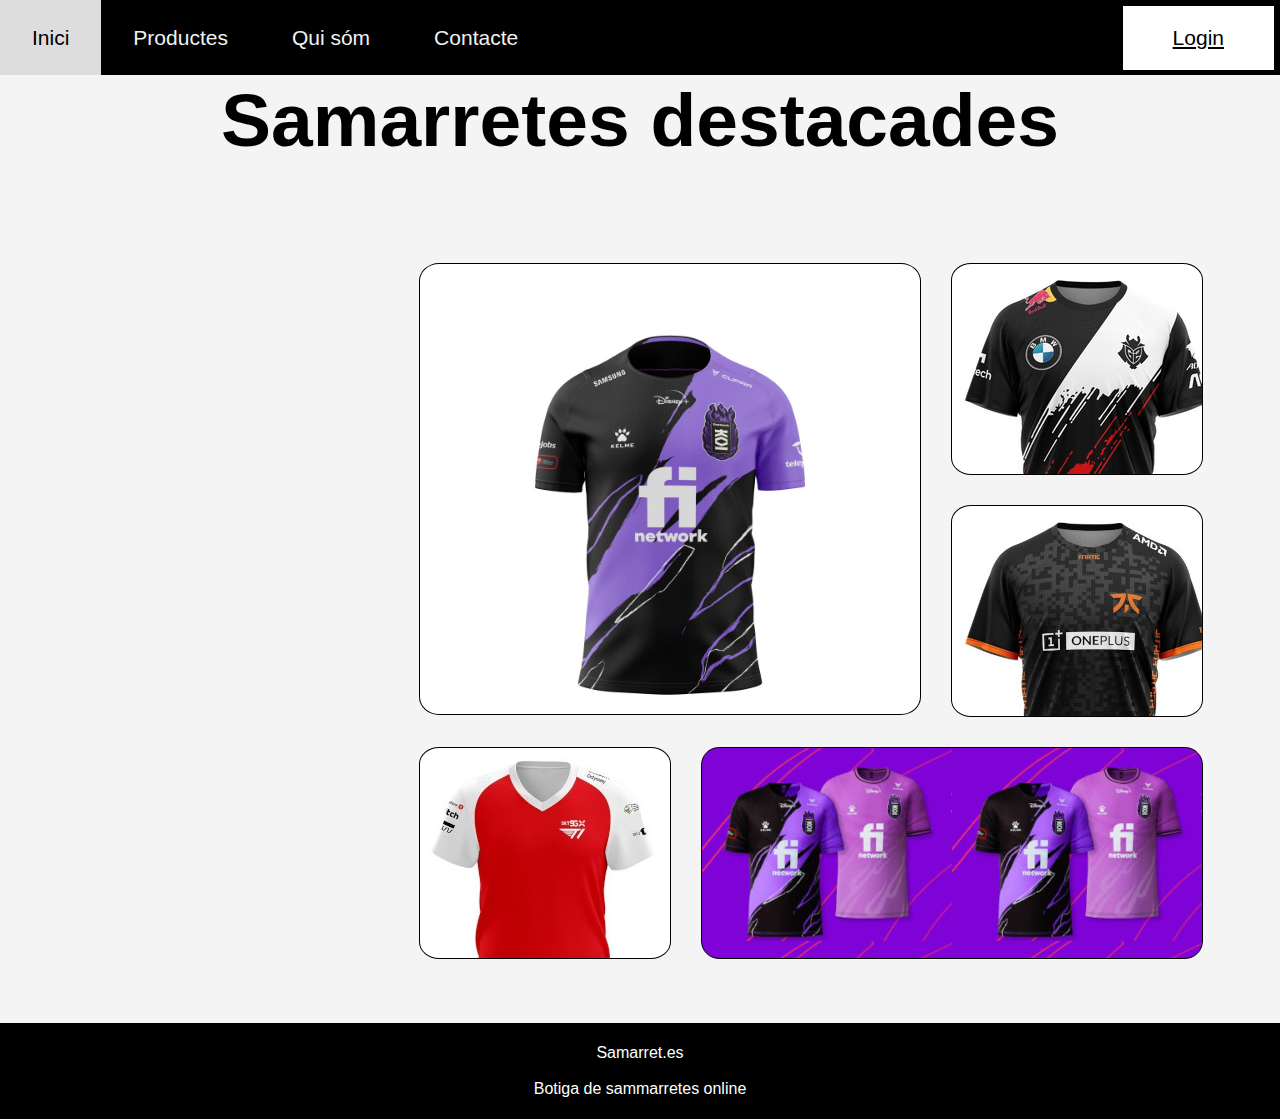
<file: index.html>
<!DOCTYPE html>
<html lang="en">
<head>
    <link rel="stylesheet" href="estils/index.css">
    <meta charset="UTF-8">
    <title>Samarret.es </title>


</head>
<body>
<div class="navpc">
    <div class="topnav" style="z-index: 50">
        <a class="opcio" href="index.html">Inici</a>
        <a class="opcio" href="pagines/productes.html">Productes</a>
        <a class="opcio" href="pagines/aboutus.html">Qui sóm</a>
        <a class="opcio" href="pagines/aboutus.html">Contacte</a>
        <a class="login" href="pagines/login.html">Login</a>
    </div>
</div>
<div class="navmobil">
<nav role="navigation">
    <div id="menuToggle">

        <div id="caixeta"></div>
        <input type="checkbox" />

        <span></span>
        <span></span>
        <span></span>

        <ul id="menu">
            <a href="index.html"><li>Inici</li></a>
            <a href="pagines/productes.html"><li>Productes</li></a>

            <a href="pagines/aboutus.html"><li>Qui sóm</li></a>
            <a href="pagines/login.html"><li>Login</li></a>
        </ul>
    </div>
</nav>
</div>
<h1>Samarretes destacades</h1>
<div class="contenidor">

<a href="pagines/vistaprod.html"><div class="gran"></div></a>
    <div>
        <a href="pagines/vistaprod.html"><div class="canto"></div></a>
        <a href="pagines/vistaprod.html"><div class="canto2"></div></a>
</div>
</div>
<div class="contenidor">
    <a href="pagines/vistaprod.html"><div class="sota1"></div></a>
    <a href="pagines/vistaprod.html"><div class="sota2"></div></a>
    </div>
<div class="navmobil">

    <div class="contenidor">
        <div class="producte">
            <a href="pagines/vistaprod.html"><div class="sota3" style="background-image: url('imgs/teamqueso2.jpg');background-size: 250px;"></div></a>
        </div>
        <div class="producte">
            <a href="pagines/vistaprod.html"><div class="sota4" style="background-image: url('imgs/hrtcs2.jpg');background-size: 250px;"></div></a>
        </div>
        <div class="producte">
            <a href="pagines/vistaprod.html"><div class="sota4" style="background-image: url('imgs/barça.jpeg');background-size: 250px;"></div></a>
        </div>

    </div>
    <div class="contenidor">
        <div class="producte">
            <a href="pagines/vistaprod.html"><div class="sota3" style="background-image: url('imgs/hrtcs2.jpg');background-size: 250px;"></div></a>
        </div>
        <div class="producte">
            <a href="pagines/vistaprod.html"><div class="sota4" style="background-image: url('imgs/g2.jpg');background-size: 250px;"></div></a>
        </div>
        <div class="producte">
            <a href="pagines/vistaprod.html"><div class="sota4" style="background-image: url('imgs/fnatic.jpg');background-size: 260px;"></div></a>
        </div>

    </div>
    <div class="contenidor">
        <div class="producte">
            <a href="pagines/vistaprod.html"><div class="sota3" style="background-image: url('imgs/fnaticw19.jpg');background-size: 270px;"></div></a>
        </div>
        <div class="producte" >
            <a href="pagines/vistaprod.html"> <div class="sota4" style="background-image: url('imgs/g2worlds.jpg');background-size: 270px;"></div></a>
        </div>
        <div class="producte"  >
            <a href="pagines/vistaprod.html"><div class="sota4" style="background-image: url('imgs/dwg.jpg');background-size: 270px;"></div></a>
        </div>

    </div>

</div>
<footer>
    <p class="text3">Samarret.es</p>
    <p class="text3">Botiga de sammarretes online</p>
</footer>

</body>
</html>
</file>
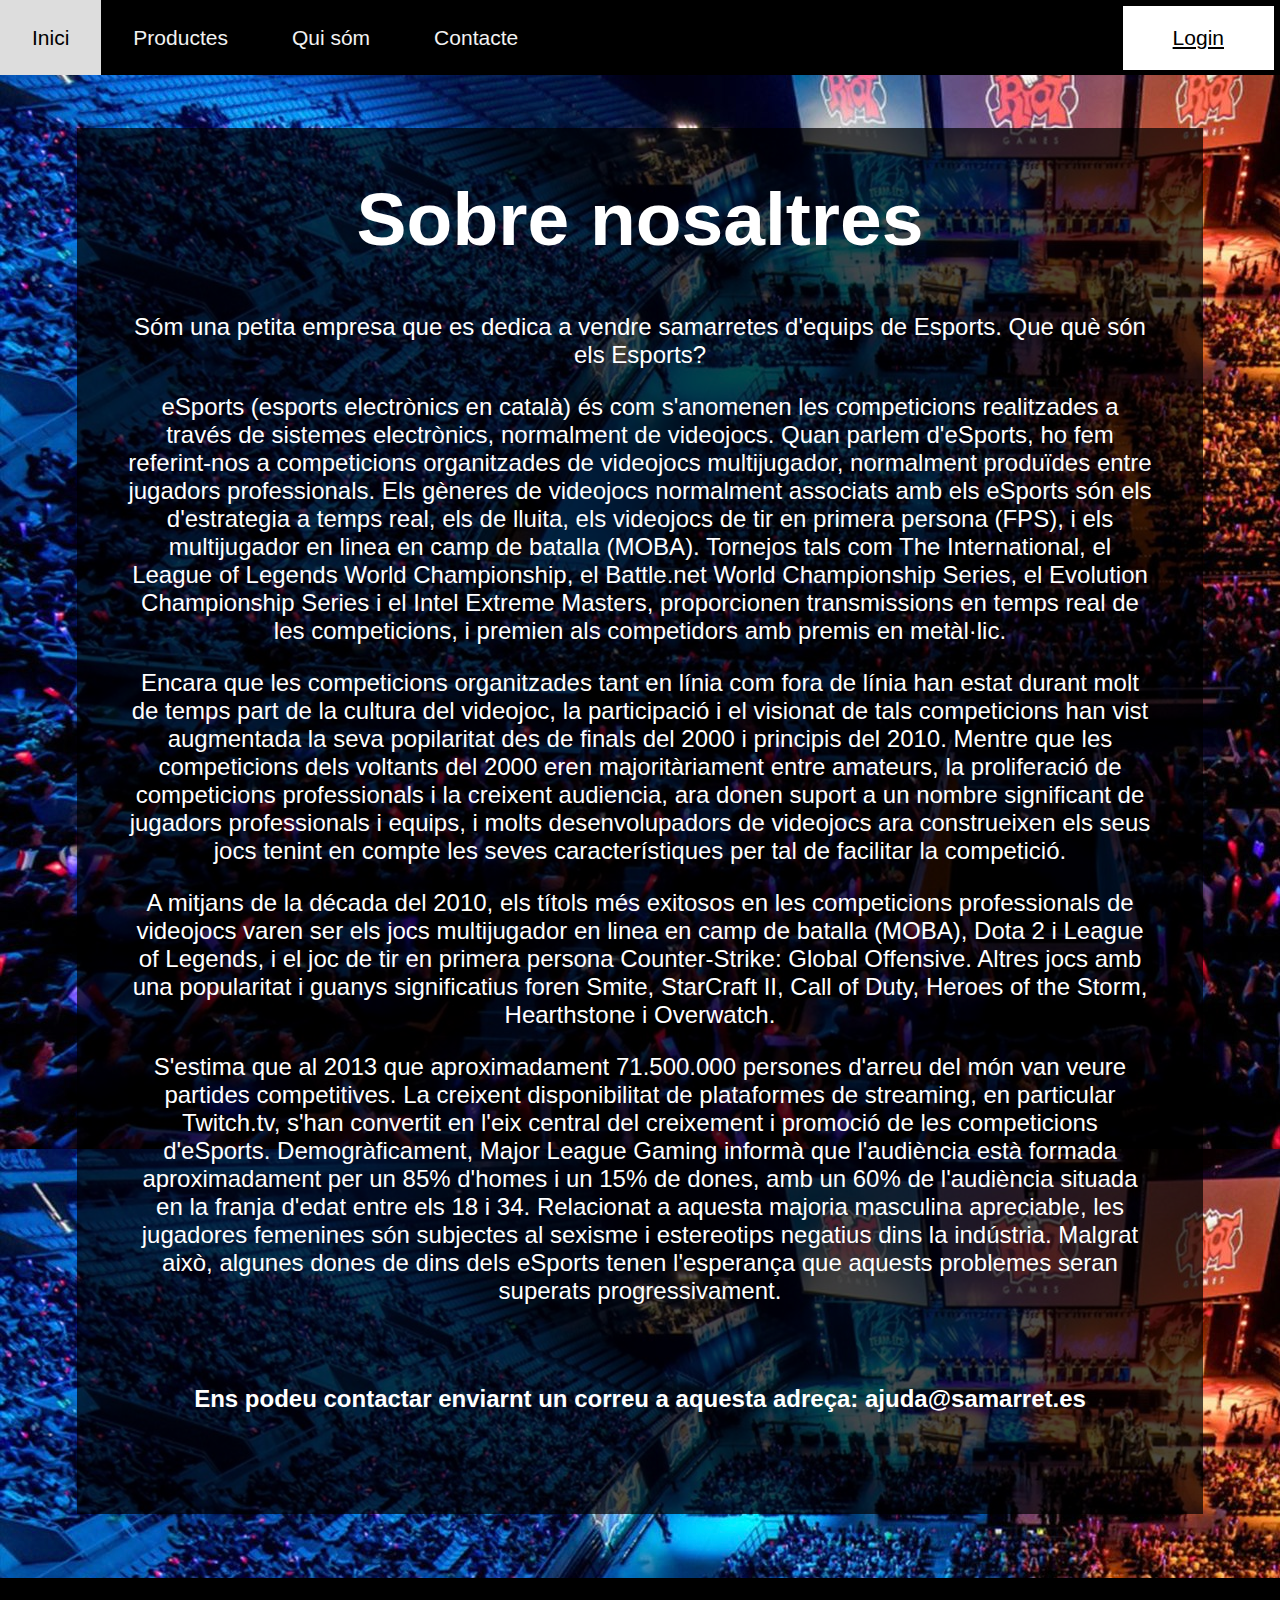
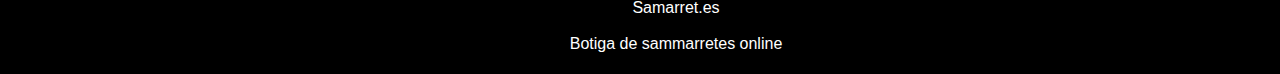
<file: pagines/aboutus.html>
<!DOCTYPE html>
<html lang="en">
<head>

    <meta charset="UTF-8">
    <title>Samarret.es</title>

    <link rel="stylesheet" href="../estils/aboutus.css">
</head>
<body>
<div class="navpc">
    <div class="topnav" style="z-index: 50">
        <a class="opcio" href="../index.html">Inici</a>
        <a class="opcio" href="productes.html">Productes</a>
        <a class="opcio" href="aboutus.html">Qui sóm</a>
        <a class="opcio" href="aboutus.html">Contacte</a>
        <a class="login" href="login.html">Login</a>
    </div>
</div>
<div class="navmobil">
    <nav role="navigation">
        <div id="menuToggle">

            <div id="caixeta"></div>
            <input type="checkbox" />

            <span></span>
            <span></span>
            <span></span>

            <ul id="menu">
                <a href="../"><li>Inici</li></a>
                <a href="productes.html"><li>Productes</li></a>
                <a href="aboutus.html"><li>Qui sóm</li></a>
                <a href="login.html"><li>Login</li></a>
            </ul>
        </div>
    </nav>
</div>
<div class="nat"><br>
<h1>Sobre nosaltres</h1>
<p>Sóm una petita empresa que es dedica a vendre samarretes d'equips de Esports. Que què són els Esports?</p>
    <p>eSports (esports electrònics en català) és com s'anomenen les competicions realitzades a través de sistemes electrònics, normalment de videojocs. Quan parlem d'eSports, ho fem referint-nos a competicions organitzades de videojocs multijugador, normalment produïdes entre jugadors professionals. Els gèneres de videojocs normalment associats amb els eSports són els d'estrategia a temps real, els de lluita, els videojocs de tir en primera persona (FPS), i els multijugador en linea en camp de batalla (MOBA). Tornejos tals com The International, el League of Legends World Championship, el Battle.net World Championship Series, el Evolution Championship Series i el Intel Extreme Masters, proporcionen transmissions en temps real de les competicions, i premien als competidors amb premis en metàl·lic.</p>

       <p> Encara que les competicions organitzades tant en línia com fora de línia han estat durant molt de temps part de la cultura del videojoc, la participació i el visionat de tals competicions han vist augmentada la seva popilaritat des de finals del 2000 i principis del 2010. Mentre que les competicions dels voltants del 2000 eren majoritàriament entre amateurs, la proliferació de competicions professionals i la creixent audiencia, ara donen suport a un nombre significant de jugadors professionals i equips, i molts desenvolupadors de videojocs ara construeixen els seus jocs tenint en compte les seves característiques per tal de facilitar la competició.</p>

    <p>  A mitjans de la década del 2010, els títols més exitosos en les competicions professionals de videojocs varen ser els jocs multijugador en linea en camp de batalla (MOBA), Dota 2 i League of Legends, i el joc de tir en primera persona Counter-Strike: Global Offensive. Altres jocs amb una popularitat i guanys significatius foren Smite, StarCraft II, Call of Duty, Heroes of the Storm, Hearthstone i Overwatch.</p>

    <p> S'estima que al 2013 que aproximadament 71.500.000 persones d'arreu del món van veure partides competitives. La creixent disponibilitat de plataformes de streaming, en particular Twitch.tv, s'han convertit en l'eix central del creixement i promoció de les competicions d'eSports. Demogràficament, Major League Gaming informà que l'audiència està formada aproximadament per un 85% d'homes i un 15% de dones, amb un 60% de l'audiència situada en la franja d'edat entre els 18 i 34. Relacionat a aquesta majoria masculina apreciable, les jugadores femenines són subjectes al sexisme i estereotips negatius dins la indústria. Malgrat això, algunes dones de dins dels eSports tenen l'esperança que aquests problemes seran superats progressivament.</p>
    <p>
        <br><br>
    <b>Ens podeu contactar enviarnt un correu a aquesta adreça: ajuda@samarret.es</b>
    </p>
</div>

<footer>
    <p class="text3">Samarret.es</p>
    <p class="text3">Botiga de sammarretes online</p>
</footer>

</body>
</html>
</file>
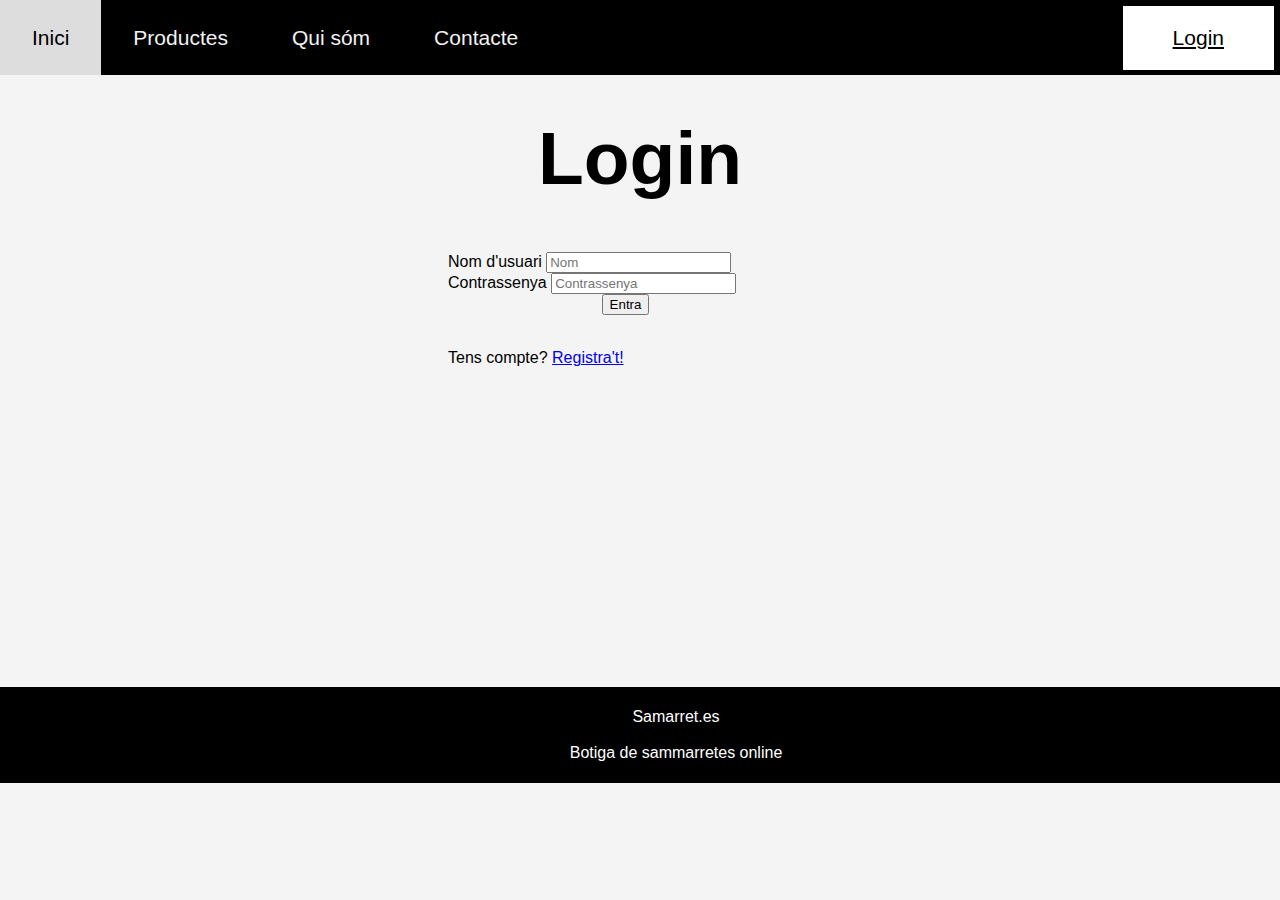
<file: pagines/login.html>
<!DOCTYPE html>
<html lang="en">
<head>

    <meta charset="UTF-8">
    <title>Samarret.es</title>
    <link href="https://bootswatch.com/3/flatly/bootstrap.min.css" rel="stylesheet" >
    <link rel="stylesheet" href="../estils/login.css">
</head>
<body>
<div class="navpc">
    <div class="topnav" style="z-index: 50">
        <a class="opcio" href="../index.html">Inici</a>
        <a class="opcio" href="productes.html">Productes</a>
        <a class="opcio" href="aboutus.html">Qui sóm</a>
        <a class="opcio" href="aboutus.html">Contacte</a>
        <a class="login" href="login.html">Login</a>
    </div>
</div>
<div class="navmobil">
    <nav role="navigation">
        <div id="menuToggle">

            <div id="caixeta"></div>
            <input type="checkbox" />

            <span></span>
            <span></span>
            <span></span>

            <ul id="menu">
                <a href="../"><li>Inici</li></a>
                <a href="productes.html"><li>Productes</li></a>
                <a href="aboutus.html"><li>Qui sóm</li></a>
                <a href="login.html"><li>Login</li></a>
            </ul>
        </div>
    </nav>
</div>
<h1>Login</h1>


<div class="logincont">
<div class="form-group" bis_skin_checked="1">
    <label class="form-label mt-4">Nom d'usuari</label>
    <input type="email" class="form-control" aria-describedby="emailHelp" placeholder="Nom">
    <br>
    <label class="form-label mt-4">Contrassenya</label>
    <input type="email" class="form-control"  aria-describedby="emailHelp" placeholder="Contrassenya">
</div>
    <div style="margin-left: 40%; margin-right: 40%">
    <button type="button" class="btn btn-success">Entra</button>
    </div>
    <br>
    <p>Tens compte? <a href="registre.html">Registra't!</a></p>
</div>
<footer>
    <p class="text3">Samarret.es</p>
    <p class="text3">Botiga de sammarretes online</p>
</footer>

</body>
</html>
</file>
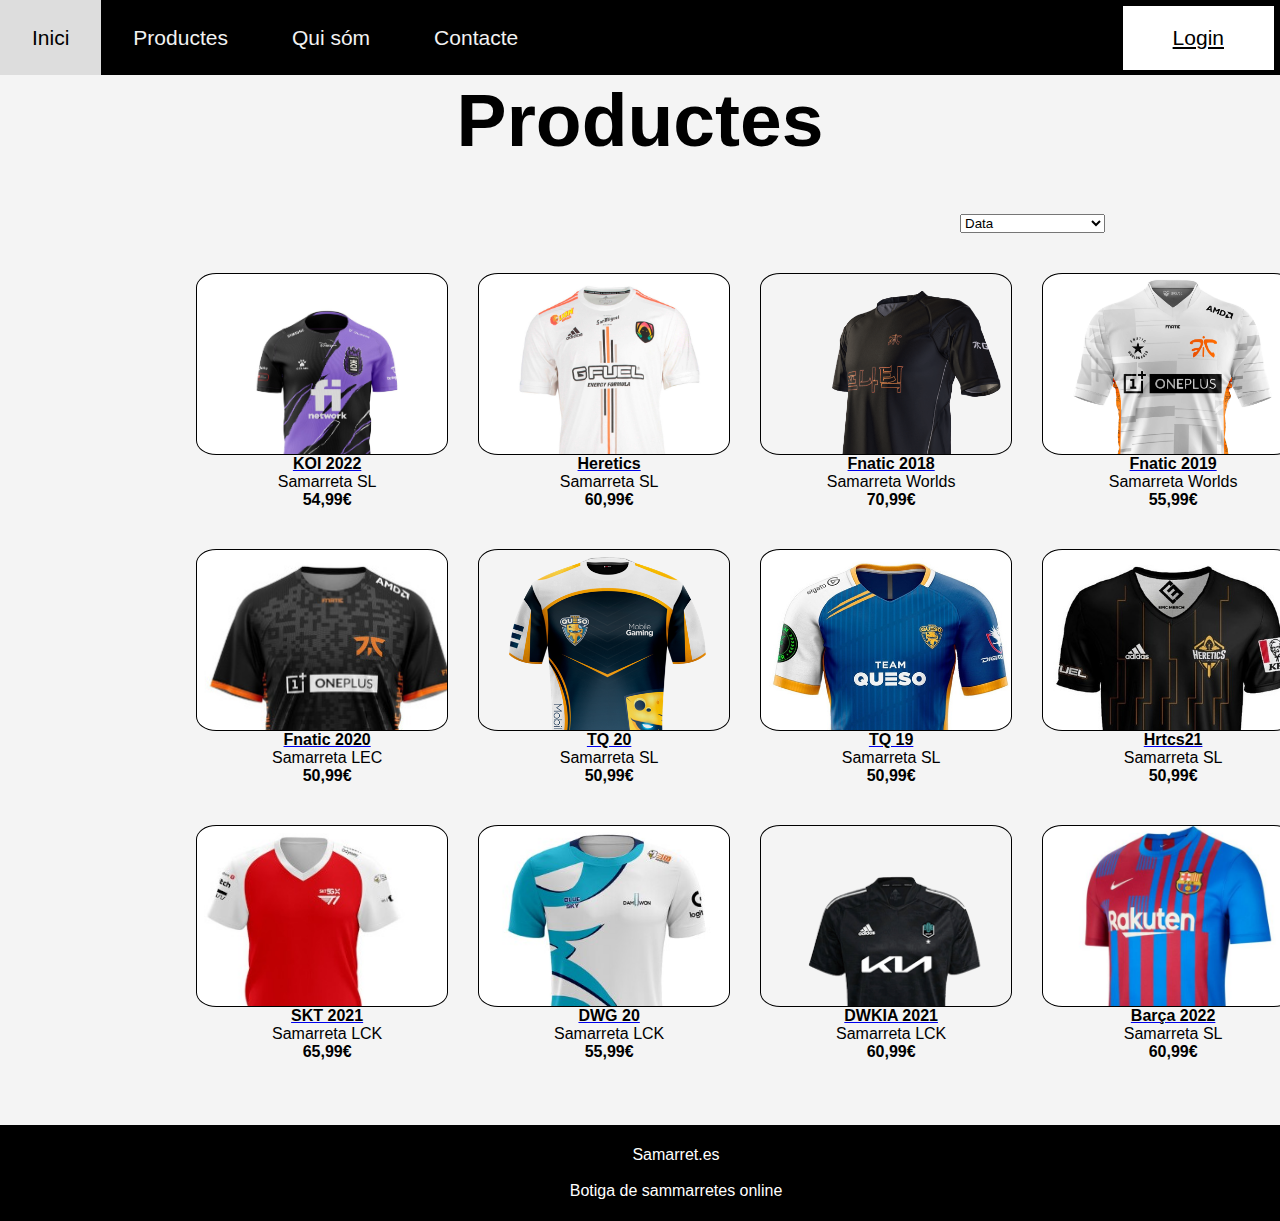
<file: pagines/productes.html>
<!DOCTYPE html>
<html lang="en">
<head>

    <meta charset="UTF-8">
    <title>Samarret.es</title>
    <link href="https://bootswatch.com/3/flatly/bootstrap.min.css" rel="stylesheet" >
    <link rel="stylesheet" href="../estils/productes.css">
</head>
<body>
<div class="navpc">
    <div class="topnav" style="z-index: 50">
        <a class="opcio" href="../index.html">Inici</a>
        <a class="opcio" href="productes.html">Productes</a>
        <a class="opcio" href="aboutus.html">Qui sóm</a>
        <a class="opcio" href="aboutus.html">Contacte</a>
        <a class="login" href="login.html">Login</a>
    </div>
</div>
<div class="navmobil">
    <nav role="navigation">
        <div id="menuToggle">

            <div id="caixeta"></div>
            <input type="checkbox" />

            <span></span>
            <span></span>
            <span></span>

            <ul id="menu">
                <a href="../"><li>Inici</li></a>
                <a href="productes.html"><li>Productes</li></a>
                <a href="aboutus.html"><li>Qui sóm</li></a>
                <a href="login.html"><li>Login</li></a>
            </ul>
        </div>
    </nav>
</div>
<h1>Productes</h1>
<div class="navpc">
<div class="contenidorsel">
    <select class="form-control " id="select">
        <option>Data</option>
        <option>Alfabeticament (A-Z)</option>
        <option>Alfabeticament (Z-A)</option>
        <option>Preu (Ascendent)</option>
        <option>Preu (Descendent)</option>
    </select>
</div>
</div>

<div class="contenidor">
    <div class="producte">
        <a href="vistaprod.html"> <div class="canto2" style="background-image: url('../imgs/koi.jpg'); background-size: 260px"></div>
        <div><b class="textprod">KOI 2022</b></div>
        <div><a  class="textprod">Samarreta SL</a></div>
            <div><b  class="textprod">54,99€</b></div></a>
    </div>
    <div class="producte">
        <a href="vistaprod.html"> <div class="canto2" style="background-image: url('../imgs/heretics.jpg'); background-size: 260px"></div>
        <div><b class="textprod">Heretics</b></div>
        <div><a  class="textprod">Samarreta SL</a></div>
        <div><b  class="textprod">60,99€</b></div></a>
    </div>
    <div class="producte">
        <a href="vistaprod.html">  <div class="canto2"  style="background-image: url('../imgs/fnaticw18.png'); background-size: 260px"></div>
        <div><b class="textprod">Fnatic 2018</b></div>
        <div><a  class="textprod">Samarreta Worlds</a></div>
        <div><b  class="textprod">70,99€</b></div></a>
    </div>
    <div class="navpc2">
    <div class="producte">
        <a href="vistaprod.html"> <div class="canto2" style="background-image: url('../imgs/fnaticw19.jpg'); background-size: 260px"></div>
        <div><b class="textprod"> Fnatic 2019</b></div>
        <div><a  class="textprod">Samarreta Worlds</a></div>
        <div><b  class="textprod">55,99€</b></div></a>
    </div>
    <div class="producte" >
        <a href="vistaprod.html"><div class="canto2" style="background-image: url('../imgs/g2worlds.jpg'); background-size: 260px"></div>
        <div><b class="textprod"> G2 2019</b></div>
        <div><a  class="textprod">Samarreta Worlds</a></div>
        <div><b  class="textprod">66,99€</b></div></a>
    </div>
    </div>
</div>
<div class="contenidor">
    <div class="producte">
        <a href="vistaprod.html"><div class="canto2" style="background-image: url('../imgs/fnatic.jpg');background-size: 270px;"></div>
        <div><b class="textprod"> Fnatic 2020</b></div>
        <div><a  class="textprod">Samarreta LEC</a></div>
        <div><b  class="textprod">50,99€</b></div></a>
    </div>
    <div class="producte">
        <a href="vistaprod.html"> <div class="canto2" style="background-image: url('../imgs/teamqueso.png');background-size: 260px;"></div>
        <div><b class="textprod"> TQ 20</b></div>
        <div><a  class="textprod">Samarreta SL</a></div>
        <div><b  class="textprod">50,99€</b></div></a>
    </div>
    <div class="producte">
        <a href="vistaprod.html"> <div class="canto2" style="background-image: url('../imgs/teamqueso2.jpg');background-size: 260px;"></div>
        <div><b class="textprod"> TQ 19</b></div>
        <div><a  class="textprod">Samarreta SL</a></div>
        <div><b  class="textprod">50,99€</b></div></a>
    </div>
    <div class="navpc2">
        <div class="producte">
            <a href="vistaprod.html">  <div class="canto2" style="background-image: url('../imgs/hrtcs2.jpg');background-size: 260px;"></div>
            <div><b class="textprod"> Hrtcs21</b></div>
            <div><a  class="textprod">Samarreta SL</a></div>
            <div><b  class="textprod">50,99€</b></div></a>
        </div>
            <div class="producte">
                <a href="vistaprod.html">    <div class="canto2" style="background-image: url('../imgs/tl.jpg');background-size: 270px;"></div>
                <div><b class="textprod"> TL 2020</b></div>
                <div><a  class="textprod">Samarreta LCS</a></div>
                <div><b  class="textprod">60,99€</b></div></a>
            </div>
    </div>
</div>
<div class="contenidor">
    <div class="producte">
        <a href="vistaprod.html"> <div class="canto2" style="background-image: url('../imgs/skt.jpg');background-size: 260px;"></div>
        <div><b class="textprod">SKT 2021</b></div>
        <div><a  class="textprod">Samarreta LCK</a></div>
        <div><b  class="textprod">65,99€</b></div></a>
    </div>
    <div class="producte">
        <a href="vistaprod.html">  <div class="canto2" class="canto2" style="background-image: url('../imgs/dwg.jpg');background-size: 260px;"></div>
        <div><b class="textprod">DWG 20</b></div>
        <div><a  class="textprod">Samarreta LCK</a></div>
        <div><b  class="textprod">55,99€</b></div></a>
    </div>
    <div class="producte">
        <a href="vistaprod.html"> <div class="canto2" class="canto2" style="background-image: url('../imgs/dwkia.png');background-size: 270px;"></div>
        <div><b class="textprod">DWKIA 2021</b></div>
        <div><a  class="textprod">Samarreta LCK</a></div>
        <div><b  class="textprod">60,99€</b></div></a>
    </div>
    <div class="navpc2">
        <div class="producte">
            <a href="vistaprod.html">  <div class="canto2" style="background-image: url('../imgs/barça.jpeg');background-size: 270px;"></div>
            <div><b class="textprod">Barça 2022</b></div>
            <div><a  class="textprod">Samarreta SL</a></div>
            <div><b  class="textprod">60,99€</b></div></a>
        </div>
        <div class="producte">
            <a href="vistaprod.html">  <div class="canto2" style="background-image: url('../imgs/koi3.jpg');background-size: 270px;"></div>
            <div><b class="textprod">KOI 22</b></div>
            <div><a  class="textprod">Samarreta SL</a></div>
            <div><b  class="textprod">65,99€</b></div></a>
        </div>
    </div>
</div>
<div class="navmobil">
<div class="contenidor">
    <div class="producte">
        <a href="vistaprod.html">  <div class="canto2" style="background-image: url('../imgs/fnaticw19.jpg'); background-size: 260px"></div>
        <div><b class="textprod">Fnatic 2019</b></div>
        <div><a  class="textprod">Samarreta Worlds</a></div>
        <div><b  class="textprod">55,99€</b></div></a>
    </div>
    <div class="producte" >
        <a href="vistaprod.html">   <div class="canto2" style="background-image: url('../imgs/g2worlds.jpg'); background-size: 290px"></div>
        <div><b class="textprod">G2 2019</b></div>
        <div><a  class="textprod">Samarreta Worlds</a></div>
        <div><b  class="textprod">66,99€</b></div></a>
    </div>
    <div class="producte">
        <a href="vistaprod.html"> <div class="canto2" style="background-image: url('../imgs/koi3.jpg');background-size: 270px;"></div>
        <div><b class="textprod">KOI 2022</b></div>
        <div><a  class="textprod">Samarreta SL</a></div>
        <div><b  class="textprod">65,99€</b></div></a>
    </div>

</div>
</div>


<footer>
    <p class="text3">Samarret.es</p>
    <p class="text3">Botiga de sammarretes online</p>
</footer>

</body>
</html>
</file>
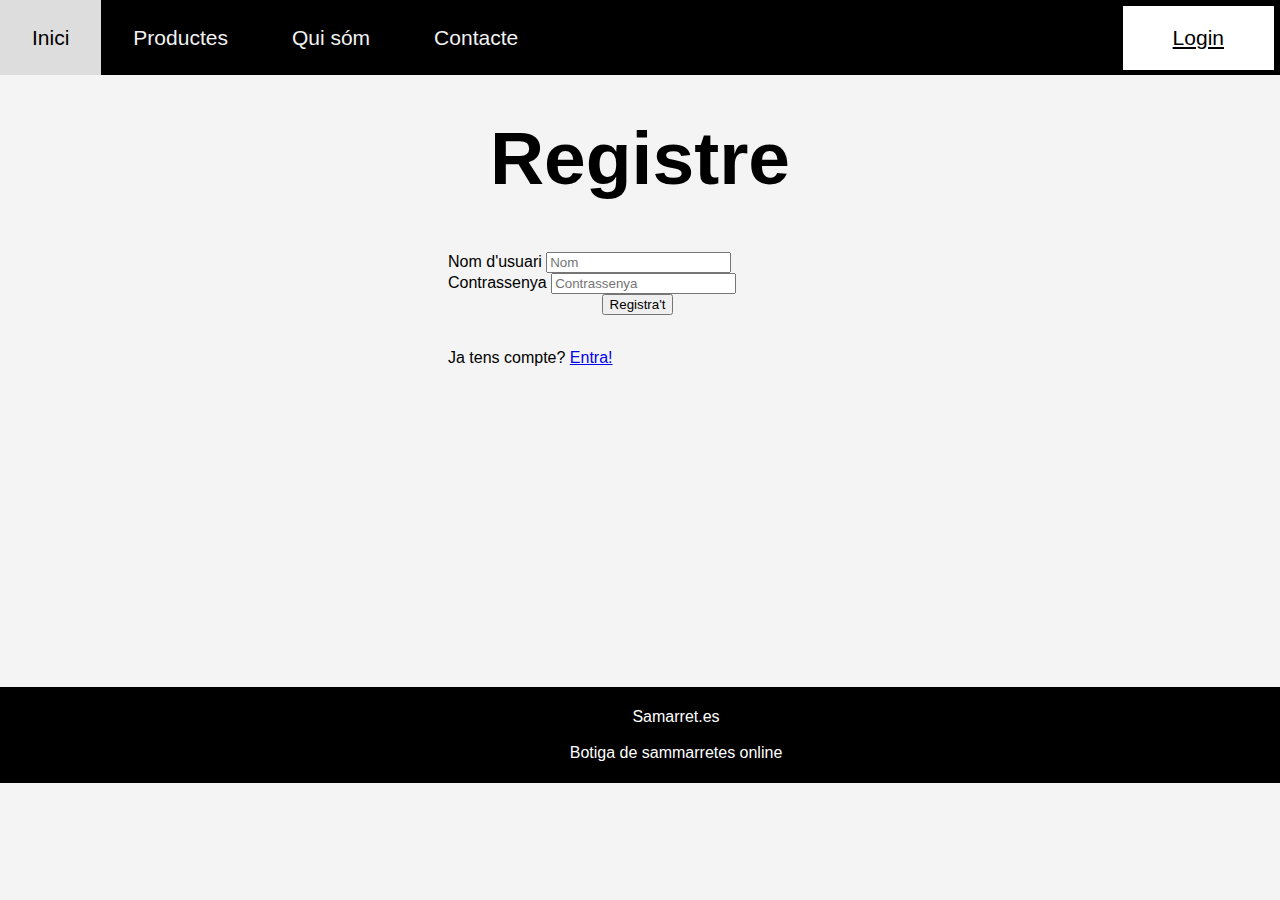
<file: pagines/registre.html>
<!DOCTYPE html>
<html lang="en">
<head>

    <meta charset="UTF-8">
    <title>Samarret.es</title>
    <link href="https://bootswatch.com/3/flatly/bootstrap.min.css" rel="stylesheet" >
    <link rel="stylesheet" href="../estils/login.css">
</head>
<body>
<div class="navpc">
    <div class="topnav" style="z-index: 50">
        <a class="opcio" href="../index.html">Inici</a>
        <a class="opcio" href="productes.html">Productes</a>
        <a class="opcio" href="aboutus.html">Qui sóm</a>
        <a class="opcio" href="aboutus.html">Contacte</a>
        <a class="login" href="login.html">Login</a>
    </div>
</div>
<div class="navmobil">
    <nav role="navigation">
        <div id="menuToggle">

            <div id="caixeta"></div>
            <input type="checkbox" />

            <span></span>
            <span></span>
            <span></span>

            <ul id="menu">
                <a href="../"><li>Inici</li></a>
                <a href="productes.html"><li>Productes</li></a>
                <a href="aboutus.html"><li>Qui sóm</li></a>
                <a href="login.html"><li>Login</li></a>
            </ul>
        </div>
    </nav>
</div>
<h1>Registre</h1>


<div class="logincont">
    <div class="form-group" bis_skin_checked="1">
        <label class="form-label mt-4">Nom d'usuari</label>
        <input type="email" class="form-control" aria-describedby="emailHelp" placeholder="Nom">
        <br>
        <label class="form-label mt-4">Contrassenya</label>
        <input type="email" class="form-control"  aria-describedby="emailHelp" placeholder="Contrassenya">
    </div>
    <div style="margin-left: 40%; margin-right: 40%">
        <button type="button" class="btn btn-success">Registra't</button>
    </div>
    <br>
    <p>Ja tens compte? <a href="login.html">Entra!</a></p>
</div>
<footer>
    <p class="text3">Samarret.es</p>
    <p class="text3">Botiga de sammarretes online</p>
</footer>

</body>
</html>
</file>
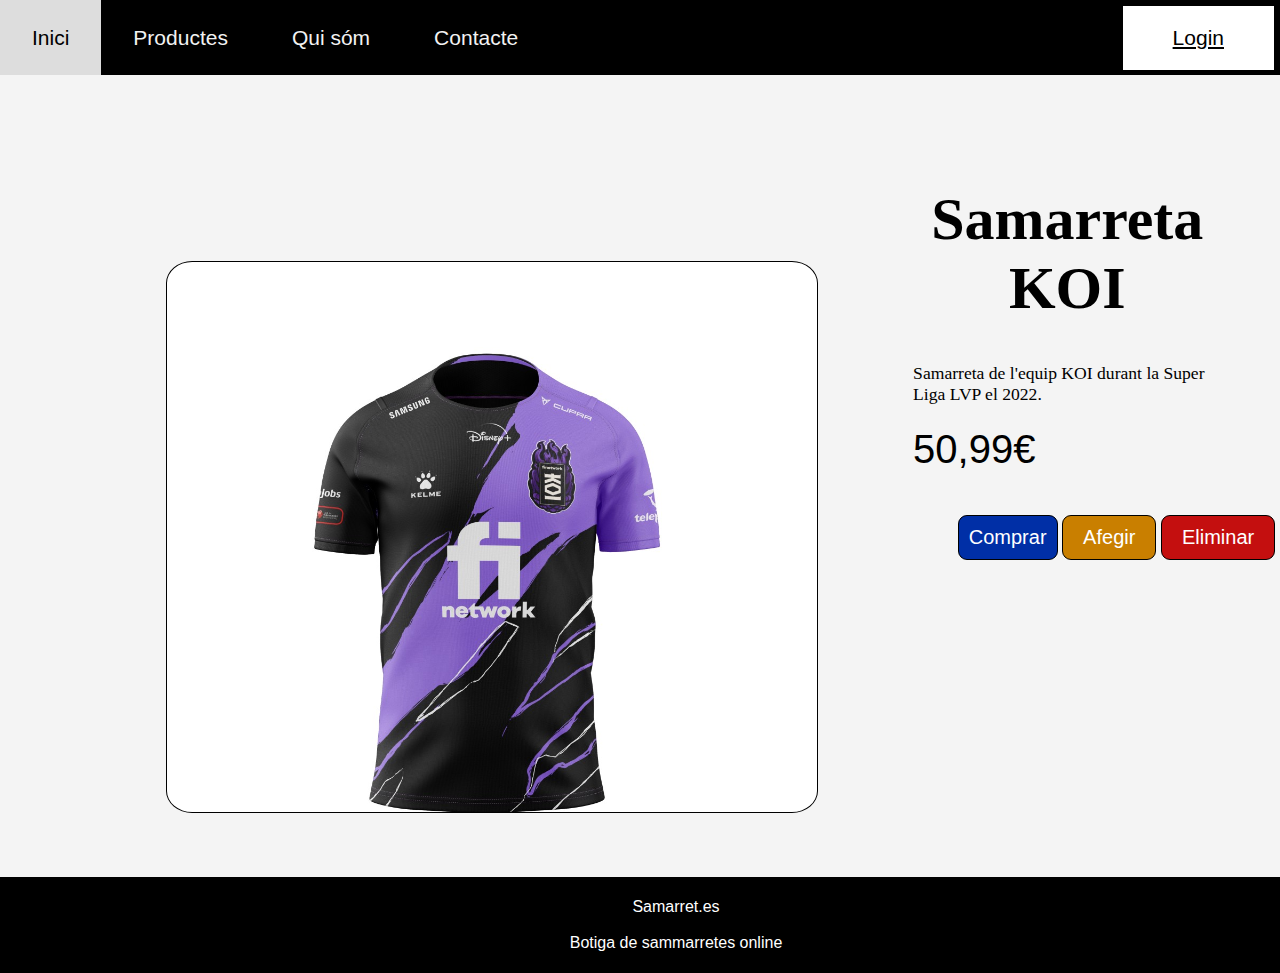
<file: pagines/vistaprod.html>
<!DOCTYPE html>
<html lang="en">
<head>

    <meta charset="UTF-8">
    <title>Samarret.es</title>
    <link href="https://bootswatch.com/3/flatly/bootstrap.min.css" rel="stylesheet" >
    <link rel="stylesheet" href="../estils/vistaprod.css">
</head>
<body>
<div class="navpc">
    <div class="topnav" style="z-index: 50">
        <a class="opcio" href="../index.html">Inici</a>
        <a class="opcio" href="productes.html">Productes</a>
        <a class="opcio" href="aboutus.html">Qui sóm</a>
        <a class="opcio" href="aboutus.html">Contacte</a>
        <a class="login" href="login.html">Login</a>
    </div>
</div>
<div class="navmobil">
    <nav role="navigation">
        <div id="menuToggle">

            <div id="caixeta"></div>
            <input type="checkbox" />

            <span></span>
            <span></span>
            <span></span>

            <ul id="menu">
                <a href="../"><li>Inici</li></a>
                <a href="productes.html"><li>Productes</li></a>
                <a href="aboutus.html"><li>Qui sóm</li></a>
                <a href="login.html"><li>Login</li></a>
            </ul>
        </div>
    </nav>
</div>

<div class="contenidor">
    <div class="navpc">
    <div class="gran"></div>
    </div>
<div style="margin-left: 10%">
    <h1>Samarreta KOI</h1>
    <p class="descr">Samarreta de l'equip KOI durant la Super Liga LVP el 2022.</p>
    <p class="preu">50,99€</p>
    <div class="navmobil">
        <div class="gran"></div>
    </div>

    <div class="contenidor">
        <button class="Comprar">Comprar</button>
        <button class="Afegir">Afegir</button>

        <button class="Eliminar">Eliminar</button>
    </div>

</div>

</div>
    </div>




<footer>
    <p class="text3">Samarret.es</p>
    <p class="text3">Botiga de sammarretes online</p>
</footer>

</body>
</html>
</file>
<file: estils/index.css>
.navmobil{
        display: none;
    }
    .navpc{
        display: block;
    }
    body {
        margin: 0;
        font-family: Helvetica;
        background-color: #f4f4f4;
    }


    .topnav {
        overflow: hidden;
        background-color:black  ;
        position: fixed;
        width: 100%;
        left: 0;
        top: 0;
       
    }

  
    .topnav a.opcio{
        float: left;
        color: #f2f2f2;
        text-align: center;
        padding: 25.5px 32px;
        text-decoration: none;
        font-size: 21px;
        
    }

    .topnav a:hover {
        background-color: #ddd;
        color: black;
    }

    .topnav a.active {
        background-color:white;
        color: black;
    }
    .topnav a.active:hover {
        background-color: #ddd;
        color: black;
    }
    .topnav a.login {
        float: right;
        background-color: white;
        color: black;
        font-size: 21px;
        padding: 20px 50px;
        margin-top: 6px;
        margin-right: 6px;

    }
    .topnav a.login:hover{
        background-color: darkgrey;
    }
    h1{
        text-align: center;
        font-size: 75px;
        margin-top: 6%;

    }

    .gran{
        margin-top: 50px;
        border-radius: 4%;
        width: 500px;
        height: 450px;
        background-image: url('../imgs/koi.jpg');

        background-size: 500px;
        margin-left: 125px;
        border: 1px solid #000;
        border: 1px solid #000;
    }
    .gran:hover{

        transition: background-image 0.4s ease-in-out;

        background-image: url('../imgs/koi2.jpg');
        background-size: 500px
    }
    .canto{
        margin-left:30px;
        margin-top: 50px;
        border-radius: 8%;
        width: 250px;
        height: 210px;
        background-image: url('../imgs/g2.jpg');
        border: 1px solid #000;

    }
    .canto2{
        margin-left: 30px;
        margin-top: 30px;
        border-radius: 8%;
        width: 250px;
        height: 210px;
        background-image: url('../imgs/fnatic.jpg');
        border: 1px solid #000;

    }
    .sota1{
        margin-left: 125px;
        margin-top: 30px;
        border-radius: 8%;
        width: 250px;
        height: 210px;
        background-image: url('../imgs/skt.jpg');
        border: 1px solid #000;
    }
    .sota2{
        margin-left: 30px;
        margin-top: 30px;
        border-radius: 18px;
        width: 500px;
        height: 210px;
        background-image: url('../imgs/samarreta.jpg');
        border: 1px solid #000;

    }

    .contenidor{
        display: flex;
        margin-left: 23%;

    }
    footer{
        padding: 4px;
        background-color:black;
        font-family: sans-serif;
        color: white;
        text-align: center;
        line-height: 20px;
        margin-top: 5%;

    }


@media (max-width: 980px){
    .navmobil{
        display: block;
    }
    .navpc{
        display: none;
    }
    body
    {
        margin: 0;
        padding: 0;

        /* make it look decent enough */

        font-family: "Avenir Next", "Avenir", sans-serif;
    }

    #menuToggle
    {
        display: block;
        position: relative;
        top: 50px;
        left: 50px;

        z-index: 1;

        -webkit-user-select: none;
        user-select: none;
    }

    #menuToggle a
    {
        text-decoration: none;
        color: #232323;

        transition: color 0.3s ease;
    }

    #menuToggle a:hover
    {
        color: tomato;
    }

    #caixeta{

        display: block;
        width: 149px;
        height: 130px;
        position: absolute;
        top: -20px;
        left: -22px;
        border-radius: 14px;
        background: #232323;
        cursor: pointer;


        z-index: -2; /* and place it over the hamburger */

        -webkit-touch-callout: none;
    }
    #menuToggle input
    {

        display: block;
        width: 140px;
        height: 122px;
        position: absolute;
        top: -7px;
        left: -5px;

        cursor: pointer;

        opacity: 0; /* hide this */
        z-index: 2; /* and place it over the hamburger */

        -webkit-touch-callout: none;
    }

    /*
     * Just a quick hamburger
     */

    #menuToggle span
    {

        display: block;
        width: 100px;
        height: 15px;
        margin-bottom: 20px;
        position: relative;

        background: #cdcdcd;
        border-radius: 3px;

        z-index: 1;

        transform-origin: 4px 0px;

        transition: margin-left 0.25s linear, transform  0.5s cubic-bezier(0.77,0.2,0.05,1.0)
        ,background 0.5s cubic-bezier(0.77,0.2,0.05,1.0),
        opacity 0.55s ease;
    }

    #menuToggle span:first-child
    {
        transform-origin: 0% 0%;
    }

    #menuToggle span:nth-last-child(2)
    {
        transform-origin: 0% 100%;
    }

    /*
     * Transform all the slices of hamburger
     * into a crossmark.
     */
    #menuToggle input:checked ~ span
    {
        opacity: 1;
        margin-left: 20px;
        transform: rotate(45deg)    translate(2px, 6px);

    }

    /*
     * But let's hide the middle one.
     */
    #menuToggle input:checked ~ span:nth-last-child(3)
    {
        opacity: 0;
        transform: rotate(0deg) scale(0.2, 0.2);
    }

    /*
     * Ohyeah and the last one should go the other direction
     */
    #menuToggle input:checked ~ span:nth-last-child(2)
    {
        transform: rotate(-45deg) translate(0, -1px);
    }

    /*
     * Make this absolute positioned
     * at the top left of the screen
     */
    #menu
    {

        border-bottom-right-radius: 14px;
        border-top-right-radius: 14px;
        position: absolute;
        width: 400px;
        margin: 30px 0 0 -50px;
        padding: 50px;
        padding-top: 25px;

        background: #ADADAD;
        list-style-type: none;
        -webkit-font-smoothing: antialiased;
        /* to stop flickering of text in safari */

        transform-origin: 0% 0%;
        transform: translate(-100%, 0);

        transition: transform 0.5s cubic-bezier(0.77,0.2,0.05,1.0);
    }

    #menu li
    {
        padding: 20px 0;
        font-size: 52px;

    }


    /*
     * And let's slide it in from the left
     */
    #menuToggle input:checked ~ ul
    {
        transform: none;
    }
    h1{
        text-align: center;
        font-size: 60px;
        margin-top: 18%;
        margin-bottom: 8%;

    }

    .gran{
        margin-top: 50px;
        border-radius: 4%;
        width: 500px;
        height: 450px;
        background-image: url('../imgs/koi.jpg');

        background-size: 500px;
        margin-left: 125px;
        border: 1px solid #000;
        border: 1px solid #000;
    }
    .canto{
        margin-left:30px;
        margin-top: 50px;
        border-radius: 8%;
        width: 250px;
        height: 210px;
        background-image: url('../imgs/g2.jpg');
        border: 1px solid #000;
        background-size: 250px;

    }
    .canto2{
        margin-left: 30px;
        margin-top: 30px;
        border-radius: 8%;
        width: 250px;
        height: 210px;
        background-image: url('../imgs/fnatic.jpg');
        border: 1px solid #000;
        background-size: 250px;

    }
    .sota1{
        margin-left: 125px;
        margin-top: 30px;
        border-radius: 8%;
        width: 250px;
        height: 210px;
        background-image: url('../imgs/skt.jpg');
        border: 1px solid #000;
        background-size: 300px;
    }
    .sota2{
        margin-left: 30px;
        margin-top: 30px;
        border-radius: 18px;
        width: 500px;
        height: 210px;
        background-image: url('../imgs/samarreta.jpg');
        border: 1px solid #000;
        background-size: 250px;

    }
    .contenidor{
        display: flex;
margin-left: 0%;
    }
    .sota3{
        margin-left: 125px;
        margin-top: 100px;
        border-radius: 8%;
        width: 250px;
        height: 210px;

        border: 1px solid #000;

    }.sota4{
         margin-left: 20px;
             margin-top: 100px;
         border-radius: 8%;
         width: 250px;
         height: 210px;
         border: 1px solid #000;


     }

    footer{
        font-size: 210%;

        background-color:black;
        font-family: sans-serif;
        color: white;
        text-align: center;
        line-height: 40px;
        margin-top: 11%;
        width: 105%;
      
    }

}
</file>
<file: estils/aboutus.css>
.producte{
        text-align: center;
    }
    .textprod{
        margin-left: 14%;
        margin-top: 4%;
        color: black;
    }
    .navmobil{
        display: none;
    }
    .navpc{
        display: block;
    }
    .navpc2{
        display: flex;
    }
    body {
        margin: 0;
        font-family: Helvetica;
       background-image: url("../imgs/fonsabout.jpg");

    }


    .topnav {
        overflow: hidden;
        background-color:black  ;
        position: fixed;
        width: 100%;
        left: 0;
        top: 0;

    }


    .topnav a.opcio{
        float: left;
        color: #f2f2f2;
        text-align: center;
        padding: 25.5px 32px;
        text-decoration: none;
        font-size: 21px;

    }

    .topnav a:hover {
        background-color: #ddd;
        color: black;
    }

    .topnav a.active {
        background-color:white;
        color: black;
    }
    .topnav a.active:hover {
        background-color: #ddd;
        color: black;
    }
    .topnav a.login {
        float: right;
        background-color: white;
        color: black;
        font-size: 21px;
        padding: 20px 50px;
        margin-top: 6px;
        margin-right: 6px;

    }
    .topnav a.login:hover{
        background-color: darkgrey;
    }
    h1{

        text-align: center;
        font-size: 75px;
margin-top: 2%;
        color: white;
        font-family: Arial, Helvetica, sans-serif;
    }

    .nat{
        text-align: center;
        color: white;
        font-size: 150%;
        padding-left: 4%;
        padding-right: 4%;
        background-color: rgba(0,0,0,0.7);
        padding-bottom: 6%;
        width: 80%;
        margin-top: 10%;
        margin-left: 6%;


    }
    footer{
        padding: 4px;
        background-color:black;
        font-family: sans-serif;
        color: white;
        text-align: center;
        line-height: 20px;
        margin-top: 5%;
        width: 105%;

    }


@media (max-width: 980px){
    .navmobil{
        display: block;
    }
    .navpc{
        display: none;
    }
    .navpc2{
        display: none;
    }
    body
    {
        margin: 0;
        padding: 0;

        /* make it look decent enough */

        font-family: "Avenir Next", "Avenir", sans-serif;
    }

    #menuToggle
    {
        display: block;
        position: relative;
        top: 50px;
        left: 50px;

        z-index: 1;

        -webkit-user-select: none;
        user-select: none;
    }

    #menuToggle a
    {
        text-decoration: none;
        color: #232323;

        transition: color 0.3s ease;
    }

    #menuToggle a:hover
    {
        color: tomato;
    }

    #caixeta{

        display: block;
        width: 149px;
        height: 130px;
        position: absolute;
        top: -20px;
        left: -22px;
        border-radius: 14px;
        background: #232323;
        cursor: pointer;


        z-index: -2; /* and place it over the hamburger */

        -webkit-touch-callout: none;
    }
    #menuToggle input
    {

        display: block;
        width: 140px;
        height: 122px;
        position: absolute;
        top: -7px;
        left: -5px;

        cursor: pointer;

        opacity: 0; /* hide this */
        z-index: 2; /* and place it over the hamburger */

        -webkit-touch-callout: none;
    }

    /*
     * Just a quick hamburger
     */

    #menuToggle span
    {

        display: block;
        width: 100px;
        height: 15px;
        margin-bottom: 20px;
        position: relative;

        background: #cdcdcd;
        border-radius: 3px;

        z-index: 1;

        transform-origin: 4px 0px;

        transition: margin-left 0.25s linear, transform  0.5s cubic-bezier(0.77,0.2,0.05,1.0)
        ,background 0.5s cubic-bezier(0.77,0.2,0.05,1.0),
        opacity 0.55s ease;
    }

    #menuToggle span:first-child
    {
        transform-origin: 0% 0%;
    }

    #menuToggle span:nth-last-child(2)
    {
        transform-origin: 0% 100%;
    }

    /*
     * Transform all the slices of hamburger
     * into a crossmark.
     */
    #menuToggle input:checked ~ span
    {
        opacity: 1;
        margin-left: 20px;
        transform: rotate(45deg)    translate(2px, 6px);

    }

    /*
     * But let's hide the middle one.
     */
    #menuToggle input:checked ~ span:nth-last-child(3)
    {
        opacity: 0;
        transform: rotate(0deg) scale(0.2, 0.2);
    }

    /*
     * Ohyeah and the last one should go the other direction
     */
    #menuToggle input:checked ~ span:nth-last-child(2)
    {
        transform: rotate(-45deg) translate(0, -1px);
    }

    /*
     * Make this absolute positioned
     * at the top left of the screen
     */
    #menu
    {

        border-bottom-right-radius: 14px;
        border-top-right-radius: 14px;
        position: absolute;
        width: 400px;
        margin: 30px 0 0 -50px;
        padding: 50px;
        padding-top: 25px;

        background: #ADADAD;
        list-style-type: none;
        -webkit-font-smoothing: antialiased;
        /* to stop flickering of text in safari */

        transform-origin: 0% 0%;
        transform: translate(-100%, 0);

        transition: transform 0.5s cubic-bezier(0.77,0.2,0.05,1.0);
    }

    #menu li
    {
        padding: 20px 0;
        font-size: 52px;

    }


    /*
     * And let's slide it in from the left
     */
    #menuToggle input:checked ~ ul
    {
        transform: none;
    }
    h1{

        font-size: 80px;
        margin-top: 7%;
        margin-bottom: 8%;
        font-family: Arial, Helvetica, sans-serif;
    }
    .nat{
        text-align: center;
        color: white;
        font-size: 150%;
        padding-left: 4%;
        padding-right: 4%;
        background-color: rgba(0,0,0,0.7);
        padding-bottom: 6%;
        width: 80%;
        margin-top: 13%;
        margin-left: 6%;


    }

    .canto2{
        margin-left: 45px;
        margin-top: 30px;
        border-radius: 8%;
        width: 280px;
        height: 240px;
        border: 1px solid #000;

    }

    .contenidor{
        display: flex;
        margin-left: 0%;
    }
    .textprod{

        margin-top: 4%;
        color: black;
        font-size: 210%;
    }
    footer{
        font-size: 210%;

        background-color:black;
        font-family: sans-serif;
        color: white;
        text-align: center;
        line-height: 40px;
        margin-top: 11%;
        width: 105%;

    }

}
</file>
<file: estils/login.css>
.producte{
        text-align: center;
    }
    .textprod{
        margin-left: 14%;
        margin-top: 4%;
        color: black;
    }
    .navmobil{
        display: none;
    }
    .navpc{
        display: block;
    }
    .navpc2{
        display: flex;
    }
    .logincont{
        margin-left: 35%;
        margin-right: 35%;
    }
    body {
        margin: 0;
        font-family: Helvetica;
        background-color: #f4f4f4;
    }


    .topnav {
        overflow: hidden;
        background-color:black  ;
        position: fixed;
        width: 100%;
        left: 0;
        top: 0;

    }


    .topnav a.opcio{
        float: left;
        color: #f2f2f2;
        text-align: center;
        padding: 25.5px 32px;
        text-decoration: none;
        font-size: 21px;

    }

    .topnav a:hover {
        background-color: #ddd;
        color: black;
    }

    .topnav a.active {
        background-color:white;
        color: black;
    }
    .topnav a.active:hover {
        background-color: #ddd;
        color: black;
    }
    .topnav a.login {
        float: right;
        background-color: white;
        color: black;
        font-size: 21px;
        padding: 20px 50px;
        margin-top: 6px;
        margin-right: 6px;

    }
    .topnav a.login:hover{
        background-color: darkgrey;
    }
    h1{

        text-align: center;
        font-size: 75px;
        margin-top: 9%;
        margin-bottom: 4%;
        color: black;
        font-family: Arial, Helvetica, sans-serif;
    }


    .canto2{
        margin-left: 30px;
        margin-top: 40px;
        border-radius: 8%;
        width: 250px;
        height: 180px;
        border: 1px solid #000;

    }


    .contenidor{
        display: flex;
        margin-left: 13%;

    }
    .contenidorsel{
        display: flex;
        margin-top: 4%;
        margin-left: 75%;
        margin-right: 14%;

    }
    footer{
        padding: 4px;
        background-color:black;
        font-family: sans-serif;
        color: white;
        text-align: center;
        line-height: 20px;
        margin-top: 25%;
        width: 105%;

    }


@media (max-width: 980px){
    .navmobil{
        display: block;
    }
    .navpc{
        display: none;
    }
    .navpc2{
        display: none;
    }
    body
    {
        margin: 0;
        padding: 0;

        /* make it look decent enough */

        font-family: "Avenir Next", "Avenir", sans-serif;
    }

    #menuToggle
    {
        display: block;
        position: relative;
        top: 50px;
        left: 50px;

        z-index: 1;

        -webkit-user-select: none;
        user-select: none;
    }

    #menuToggle a
    {
        text-decoration: none;
        color: #232323;

        transition: color 0.3s ease;
    }

    #menuToggle a:hover
    {
        color: tomato;
    }

    #caixeta{

        display: block;
        width: 149px;
        height: 130px;
        position: absolute;
        top: -20px;
        left: -22px;
        border-radius: 14px;
        background: #232323;
        cursor: pointer;


        z-index: -2; /* and place it over the hamburger */

        -webkit-touch-callout: none;
    }
    #menuToggle input
    {

        display: block;
        width: 140px;
        height: 122px;
        position: absolute;
        top: -7px;
        left: -5px;

        cursor: pointer;

        opacity: 0; /* hide this */
        z-index: 2; /* and place it over the hamburger */

        -webkit-touch-callout: none;
    }

    /*
     * Just a quick hamburger
     */

    #menuToggle span
    {

        display: block;
        width: 100px;
        height: 15px;
        margin-bottom: 20px;
        position: relative;

        background: #cdcdcd;
        border-radius: 3px;

        z-index: 1;

        transform-origin: 4px 0px;

        transition: margin-left 0.25s linear, transform  0.5s cubic-bezier(0.77,0.2,0.05,1.0)
        ,background 0.5s cubic-bezier(0.77,0.2,0.05,1.0),
        opacity 0.55s ease;
    }

    #menuToggle span:first-child
    {
        transform-origin: 0% 0%;
    }

    #menuToggle span:nth-last-child(2)
    {
        transform-origin: 0% 100%;
    }

    /*
     * Transform all the slices of hamburger
     * into a crossmark.
     */
    #menuToggle input:checked ~ span
    {
        opacity: 1;
        margin-left: 20px;
        transform: rotate(45deg)    translate(2px, 6px);

    }

    /*
     * But let's hide the middle one.
     */
    #menuToggle input:checked ~ span:nth-last-child(3)
    {
        opacity: 0;
        transform: rotate(0deg) scale(0.2, 0.2);
    }

    /*
     * Ohyeah and the last one should go the other direction
     */
    #menuToggle input:checked ~ span:nth-last-child(2)
    {
        transform: rotate(-45deg) translate(0, -1px);
    }

    /*
     * Make this absolute positioned
     * at the top left of the screen
     */
    #menu
    {

        border-bottom-right-radius: 14px;
        border-top-right-radius: 14px;
        position: absolute;
        width: 400px;
        margin: 30px 0 0 -50px;
        padding: 50px;
        padding-top: 25px;

        background: #ADADAD;
        list-style-type: none;
        -webkit-font-smoothing: antialiased;
        /* to stop flickering of text in safari */

        transform-origin: 0% 0%;
        transform: translate(-100%, 0);

        transition: transform 0.5s cubic-bezier(0.77,0.2,0.05,1.0);
    }

    #menu li
    {
        padding: 20px 0;
        font-size: 52px;

    }


    /*
     * And let's slide it in from the left
     */
    #menuToggle input:checked ~ ul
    {
        transform: none;
    }
    h1{
text-align: center;
        font-size: 80px;
        margin-top: 18%;
        margin-bottom: 8%;
        font-family: Arial, Helvetica, sans-serif;
    }


    .canto2{
        margin-left: 45px;
        margin-top: 30px;
        border-radius: 8%;
        width: 280px;
        height: 240px;
        border: 1px solid #000;

    }

    .contenidor{
        display: flex;
        margin-left: 0%;
    }
    .textprod{

        margin-top: 4%;
        color: black;
        font-size: 210%;
    }
    footer{
        font-size: 210%;
margin-top: 111%;
        background-color:black;
        font-family: sans-serif;
        color: white;
        text-align: center;
        line-height: 40px;

        width: 105%;

    }

}
</file>
<file: estils/productes.css>
.producte{
        text-align: center;
    }
    .textprod{
        margin-left: 14%;
        margin-top: 4%;
        color: black;
    }
    .navmobil{
        display: none;
    }
    .navpc{
        display: block;
    }
    .navpc2{
        display: flex;
    }
    body {
        margin: 0;
        font-family: Helvetica;
        background-color: #f4f4f4;
    }


    .topnav {
        overflow: hidden;
        background-color:black  ;
        position: fixed;
        width: 100%;
        left: 0;
        top: 0;

    }
    

    .topnav a.opcio{
        float: left;
        color: #f2f2f2;
        text-align: center;
        padding: 25.5px 32px;
        text-decoration: none;
        font-size: 21px;

    }

    .topnav a:hover {
        background-color: #ddd;
        color: black;
    }

    .topnav a.active {
        background-color:white;
        color: black;
    }
    .topnav a.active:hover {
        background-color: #ddd;
        color: black;
    }
    .topnav a.login {
        float: right;
        background-color: white;
        color: black;
        font-size: 21px;
        padding: 20px 50px;
        margin-top: 6px;
        margin-right: 6px;

    }
    .topnav a.login:hover{
        background-color: darkgrey;
    }
    h1{

        text-align: center;
        font-size: 75px;
        margin-top: 6%;
        color: black;
        font-family: Arial, Helvetica, sans-serif;
    }


    .canto2{
        margin-left: 30px;
        margin-top: 40px;
        border-radius: 8%;
        width: 250px;
        height: 180px;
        border: 1px solid #000;

    }


    .contenidor{
        display: flex;
        margin-left: 13%;

    }
    .contenidorsel{
        display: flex;
        margin-top: 4%;
        margin-left: 75%;
        margin-right: 14%;

    }
    footer{
        padding: 4px;
        background-color:black;
        font-family: sans-serif;
        color: white;
        text-align: center;
        line-height: 20px;
        margin-top: 5%;
        width: 105%;
     
    }


@media (max-width: 980px){
    .navmobil{
        display: block;
    }
    .navpc{
        display: none;
    }
    .navpc2{
        display: none;
    }
    body
    {
        margin: 0;
        padding: 0;

        /* make it look decent enough */

        font-family: "Avenir Next", "Avenir", sans-serif;
    }

    #menuToggle
    {
        display: block;
        position: relative;
        top: 50px;
        left: 50px;

        z-index: 1;

        -webkit-user-select: none;
        user-select: none;
    }

    #menuToggle a
    {
        text-decoration: none;
        color: #232323;

        transition: color 0.3s ease;
    }

    #menuToggle a:hover
    {
        color: tomato;
    }

    #caixeta{

        display: block;
        width: 149px;
        height: 130px;
        position: absolute;
        top: -20px;
        left: -22px;
        border-radius: 14px;
        background: #232323;
        cursor: pointer;


        z-index: -2; /* and place it over the hamburger */

        -webkit-touch-callout: none;
    }
    #menuToggle input
    {

        display: block;
        width: 140px;
        height: 122px;
        position: absolute;
        top: -7px;
        left: -5px;

        cursor: pointer;

        opacity: 0; /* hide this */
        z-index: 2; /* and place it over the hamburger */

        -webkit-touch-callout: none;
    }

    /*
     * Just a quick hamburger
     */

    #menuToggle span
    {

        display: block;
        width: 100px;
        height: 15px;
        margin-bottom: 20px;
        position: relative;

        background: #cdcdcd;
        border-radius: 3px;

        z-index: 1;

        transform-origin: 4px 0px;

        transition: margin-left 0.25s linear, transform  0.5s cubic-bezier(0.77,0.2,0.05,1.0)
        ,background 0.5s cubic-bezier(0.77,0.2,0.05,1.0),
        opacity 0.55s ease;
    }

    #menuToggle span:first-child
    {
        transform-origin: 0% 0%;
    }

    #menuToggle span:nth-last-child(2)
    {
        transform-origin: 0% 100%;
    }

    /*
     * Transform all the slices of hamburger
     * into a crossmark.
     */
    #menuToggle input:checked ~ span
    {
        opacity: 1;
        margin-left: 20px;
        transform: rotate(45deg)    translate(2px, 6px);

    }

    /*
     * But let's hide the middle one.
     */
    #menuToggle input:checked ~ span:nth-last-child(3)
    {
        opacity: 0;
        transform: rotate(0deg) scale(0.2, 0.2);
    }

    /*
     * Ohyeah and the last one should go the other direction
     */
    #menuToggle input:checked ~ span:nth-last-child(2)
    {
        transform: rotate(-45deg) translate(0, -1px);
    }

    /*
     * Make this absolute positioned
     * at the top left of the screen
     */
    #menu
    {

        border-bottom-right-radius: 14px;
        border-top-right-radius: 14px;
        position: absolute;
        width: 400px;
        margin: 30px 0 0 -50px;
        padding: 50px;
        padding-top: 25px;

        background: #ADADAD;
        list-style-type: none;
        -webkit-font-smoothing: antialiased;
        /* to stop flickering of text in safari */

        transform-origin: 0% 0%;
        transform: translate(-100%, 0);

        transition: transform 0.5s cubic-bezier(0.77,0.2,0.05,1.0);
    }

    #menu li
    {
        padding: 20px 0;
        font-size: 52px;

    }


    /*
     * And let's slide it in from the left
     */
    #menuToggle input:checked ~ ul
    {
        transform: none;
    }
    h1{
    text-align: center;
        font-size: 80px;
        margin-top: 18%;
        margin-bottom: 8%;
        font-family: Arial, Helvetica, sans-serif;
    }


    .canto2{
        margin-left: 45px;
        margin-top: 30px;
        border-radius: 8%;
        width: 280px;
        height: 240px;
        border: 1px solid #000;

    }

    .contenidor{
        display: flex;
        margin-left: 0%;
    }
    .textprod{

        margin-top: 4%;
        color: black;
        font-size: 210%;
    }
    footer{
        font-size: 210%;

        background-color:black;
        font-family: sans-serif;
        color: white;
        text-align: center;
        line-height: 40px;
        margin-top: 11%;
        width: 105%;

    }

}
</file>
<file: estils/vistaprod.css>
.producte{
        text-align: center;
    }
    .textprod{
        margin-left: 14%;
        margin-top: 4%;
        color: black;
    }
    .navmobil{
        display: none;
    }
    .navpc{
        display: block;
    }
    .navpc2{
        display: flex;
    }
    body {
        margin: 0;
        font-family: Helvetica;
        background-color: #f4f4f4;
    }


    .topnav {
        overflow: hidden;
        background-color:black  ;
        position: fixed;
        width: 100%;
        left: 0;
        top: 0;

    }


    .topnav a.opcio{
        float: left;
        color: #f2f2f2;
        text-align: center;
        padding: 25.5px 32px;
        text-decoration: none;
        font-size: 21px;

    }

    .topnav a:hover {
        background-color: #ddd;
        color: black;
    }

    .topnav a.active {
        background-color:white;
        color: black;
    }
    .topnav a.active:hover {
        background-color: #ddd;
        color: black;
    }
    .topnav a.login {
        float: right;
        background-color: white;
        color: black;
        font-size: 21px;
        padding: 20px 50px;
        margin-top: 6px;
        margin-right: 6px;

    }
    .topnav a.login:hover{
        background-color: darkgrey;
    }

    .gran{
        margin-top: 40%;
        border-radius: 4%;
        height: 550px;
        width: 650px;
        background-image: url('../imgs/koi.jpg');
        background-size: 640px;
        border: 1px solid #000;
        border: 1px solid #000;
    }
    .gran:hover{

        transition: background-image 0.4s ease-in-out;

        background-image: url('../imgs/koi2.jpg');
        background-size: 640px;
    }






    .contenidor{
        display: flex;
        margin-left: 13%;
        margin-right: 13%;

    }
    .contenidorsel{
        display: flex;
        margin-top: 4%;
        margin-left: 75%;
        margin-right: 14%;

    }
    footer{
        padding: 4px;
        background-color:black;
        font-family: sans-serif;
        color: white;
        text-align: center;
        line-height: 20px;
        margin-top: 5%;
        width: 105%;

    }

.descr{
    color: black;
    font-family: Alef;
    font-size: 110%;
}
.preu{
    margin-top: 7%;
    margin-bottom: 14%;
    color: black;

    font-size: 250%;
}
h1{
    font-family: Alef;
    text-align: center;
    font-size: 60px;
    margin-top: 60%;

    color: black;

}
.Eliminar {
    background: #c40f0f;
    background-image: -webkit-linear-gradient(top, #c40f0f, #c40f0f);
    background-image: -moz-linear-gradient(top, #c40f0f, #c40f0f);
    background-image: -ms-linear-gradient(top, #c40f0f, #c40f0f);
    background-image: -o-linear-gradient(top, #c40f0f, #c40f0f);
    background-image: linear-gradient(to bottom, #c40f0f, #c40f0f);
    border-radius: 9px;
    color: #ffffff;
    font-size: 20px;
    padding: 10px 20px 10px 20px;
    border: solid #000000 1px;
    text-decoration: none;
    margin-left: 2%;
}

.Eliminar:hover {
    background: #ff0000;
    background-image: -webkit-linear-gradient(top, #ff0000, #ff0000);
    background-image: -moz-linear-gradient(top, #ff0000, #ff0000);
    background-image: -ms-linear-gradient(top, #ff0000, #ff0000);
    background-image: -o-linear-gradient(top, #ff0000, #ff0000);
    background-image: linear-gradient(to bottom, #ff0000, #ff0000);
    text-decoration: none;
}
.Afegir {
    background: #c97f00;
    background-image: -webkit-linear-gradient(top, #c97f00, #c97f00);
    background-image: -moz-linear-gradient(top, #c97f00, #c97f00);
    background-image: -ms-linear-gradient(top, #c97f00, #c97f00);
    background-image: -o-linear-gradient(top, #c97f00, #c97f00);
    background-image: linear-gradient(to bottom, #c97f00, #c97f00);
    border-radius: 9px;
    font-family: Arial;
    color: #ffffff;
    font-size: 20px;
    padding: 10px 20px 10px 20px;
    border: solid #000000 1px;
    text-decoration: none;
    margin-left: 2%;
}

.Afegir:hover {
    background: #ffa200;
    background-image: -webkit-linear-gradient(top, #ffa200, #ffa200);
    background-image: -moz-linear-gradient(top, #ffa200, #ffa200);
    background-image: -ms-linear-gradient(top, #ffa200, #ffa200);
    background-image: -o-linear-gradient(top, #ffa200, #ffa200);
    background-image: linear-gradient(to bottom, #ffa200, #ffa200);
    text-decoration: none;
}
.Comprar {
    background: #002fa6;
    background-image: -webkit-linear-gradient(top, #002fa6, #002fa6);
    background-image: -moz-linear-gradient(top, #002fa6, #002fa6);
    background-image: -ms-linear-gradient(top, #002fa6, #002fa6);
    background-image: -o-linear-gradient(top, #002fa6, #002fa6);
    background-image: linear-gradient(to bottom, #002fa6, #002fa6);

    border-radius: 9px;
    font-family: Arial;
    color: #ffffff;
    font-size: 20px;
    padding: 5px 10px 5px 10px;
    border: solid #000000 1px;
    text-decoration: none;
    margin-left: 2%;
}

.Comprar:hover {
    background: #0048ff;
    background-image: -webkit-linear-gradient(top, #0048ff, #0048ff);
    background-image: -moz-linear-gradient(top, #0048ff, #0048ff);
    background-image: -ms-linear-gradient(top, #0048ff, #0048ff);
    background-image: -o-linear-gradient(top, #0048ff, #0048ff);
    background-image: linear-gradient(to bottom, #0048ff, #0048ff);
    text-decoration: none;
}

@media (max-width: 980px){
    .navmobil{
        display: block;
    }
    .navpc{
        display: none;
    }
    .navpc2{
        display: none;
    }
    body
    {
        margin: 0;
        padding: 0;

        /* make it look decent enough */

        font-family: "Avenir Next", "Avenir", sans-serif;
    }

    #menuToggle
    {
        display: block;
        position: relative;
        top: 50px;
        left: 50px;

        z-index: 1;

        -webkit-user-select: none;
        user-select: none;
    }

    #menuToggle a
    {
        text-decoration: none;
        color: #232323;

        transition: color 0.3s ease;
    }

    #menuToggle a:hover
    {
        color: tomato;
    }

    #caixeta{

        display: block;
        width: 149px;
        height: 130px;
        position: absolute;
        top: -20px;
        left: -22px;
        border-radius: 14px;
        background: #232323;
        cursor: pointer;


        z-index: -2; /* and place it over the hamburger */

        -webkit-touch-callout: none;
    }
    #menuToggle input
    {

        display: block;
        width: 140px;
        height: 122px;
        position: absolute;
        top: -7px;
        left: -5px;

        cursor: pointer;

        opacity: 0; /* hide this */
        z-index: 2; /* and place it over the hamburger */

        -webkit-touch-callout: none;
    }

    /*
     * Just a quick hamburger
     */

    #menuToggle span
    {

        display: block;
        width: 100px;
        height: 15px;
        margin-bottom: 20px;
        position: relative;

        background: #cdcdcd;
        border-radius: 3px;

        z-index: 1;

        transform-origin: 4px 0px;

        transition: margin-left 0.25s linear, transform  0.5s cubic-bezier(0.77,0.2,0.05,1.0)
        ,background 0.5s cubic-bezier(0.77,0.2,0.05,1.0),
        opacity 0.55s ease;
    }

    #menuToggle span:first-child
    {
        transform-origin: 0% 0%;
    }

    #menuToggle span:nth-last-child(2)
    {
        transform-origin: 0% 100%;
    }

    /*
     * Transform all the slices of hamburger
     * into a crossmark.
     */
    #menuToggle input:checked ~ span
    {
        opacity: 1;
        margin-left: 20px;
        transform: rotate(45deg)    translate(2px, 6px);

    }

    /*
     * But let's hide the middle one.
     */
    #menuToggle input:checked ~ span:nth-last-child(3)
    {
        opacity: 0;
        transform: rotate(0deg) scale(0.2, 0.2);
    }

    /*
     * Ohyeah and the last one should go the other direction
     */
    #menuToggle input:checked ~ span:nth-last-child(2)
    {
        transform: rotate(-45deg) translate(0, -1px);
    }

    /*
     * Make this absolute positioned
     * at the top left of the screen
     */
    #menu
    {

        border-bottom-right-radius: 14px;
        border-top-right-radius: 14px;
        position: absolute;
        width: 400px;
        margin: 30px 0 0 -50px;
        padding: 50px;
        padding-top: 25px;

        background: #ADADAD;
        list-style-type: none;
        -webkit-font-smoothing: antialiased;
        /* to stop flickering of text in safari */

        transform-origin: 0% 0%;
        transform: translate(-100%, 0);

        transition: transform 0.5s cubic-bezier(0.77,0.2,0.05,1.0);
    }

    #menu li
    {
        padding: 20px 0;
        font-size: 52px;

    }


    /*
     * And let's slide it in from the left
     */
    #menuToggle input:checked ~ ul
    {
        transform: none;
    }
    h1{
        text-align: center;
        font-size: 80px;
        margin-top: 18%;
        margin-bottom: 8%;
        font-family: Arial, Helvetica, sans-serif;
    }


    .canto2{
        margin-left: 45px;
        margin-top: 30px;
        border-radius: 8%;
        width: 280px;
        height: 240px;
        border: 1px solid #000;

    }

    .contenidor{
        display: flex;
        margin-left: 0%;
    }
    .textprod{

        margin-top: 4%;
        color: black;
        font-size: 210%;
    }
    footer{
        font-size: 210%;

        background-color:black;
        font-family: sans-serif;
        color: white;
        text-align: center;
        line-height: 40px;
        margin-top: 100%;
        width: 105%;


    }

    .descr{
        color: black;
        font-family: Alef;
        font-size: 210%;
    }
    .preu{
        margin-top: 5%;
        margin-bottom: 9%;
        color: black;

        font-size: 350%;
    }
    h1{
        font-family: Alef;
        text-align: center;
        font-size: 60px;
        margin-top: 20%;

        color: black;

    }    .gran{
    margin-left: 10%;
             margin-top: 10%;
             border-radius: 4%;
             height: 550px;
             width: 650px;
             background-image: url('../imgs/koi.jpg');
             background-size: 640px;
             border: 1px solid #000;
             border: 1px solid #000;
    margin-bottom: 10%;
         }
    .gran:hover{

        transition: background-image 0.4s ease-in-out;

        background-image: url('../imgs/koi2.jpg');
        background-size: 640px;
    }

    .Eliminar {
        background: #c40f0f;
        background-image: -webkit-linear-gradient(top, #c40f0f, #c40f0f);
        background-image: -moz-linear-gradient(top, #c40f0f, #c40f0f);
        background-image: -ms-linear-gradient(top, #c40f0f, #c40f0f);
        background-image: -o-linear-gradient(top, #c40f0f, #c40f0f);
        background-image: linear-gradient(to bottom, #c40f0f, #c40f0f);
        border-radius: 9px;
        color: #ffffff;
        font-size: 40px;
        padding: 10px 20px 10px 20px;
        border: solid #000000 1px;
        text-decoration: none;
        margin-left: 2%;
    }

    .Eliminar:hover {
        background: #ff0000;
        background-image: -webkit-linear-gradient(top, #ff0000, #ff0000);
        background-image: -moz-linear-gradient(top, #ff0000, #ff0000);
        background-image: -ms-linear-gradient(top, #ff0000, #ff0000);
        background-image: -o-linear-gradient(top, #ff0000, #ff0000);
        background-image: linear-gradient(to bottom, #ff0000, #ff0000);
        text-decoration: none;
    }
    .Afegir {
        background: #c97f00;
        background-image: -webkit-linear-gradient(top, #c97f00, #c97f00);
        background-image: -moz-linear-gradient(top, #c97f00, #c97f00);
        background-image: -ms-linear-gradient(top, #c97f00, #c97f00);
        background-image: -o-linear-gradient(top, #c97f00, #c97f00);
        background-image: linear-gradient(to bottom, #c97f00, #c97f00);
        border-radius: 9px;
        font-family: Arial;
        color: #ffffff;
        font-size: 40px;
        padding: 10px 20px 10px 20px;
        border: solid #000000 1px;
        text-decoration: none;
        margin-left: 2%;
    }

    .Afegir:hover {
        background: #ffa200;
        background-image: -webkit-linear-gradient(top, #ffa200, #ffa200);
        background-image: -moz-linear-gradient(top, #ffa200, #ffa200);
        background-image: -ms-linear-gradient(top, #ffa200, #ffa200);
        background-image: -o-linear-gradient(top, #ffa200, #ffa200);
        background-image: linear-gradient(to bottom, #ffa200, #ffa200);
        text-decoration: none;
    }
    .Comprar {
        background: #002fa6;
        background-image: -webkit-linear-gradient(top, #002fa6, #002fa6);
        background-image: -moz-linear-gradient(top, #002fa6, #002fa6);
        background-image: -ms-linear-gradient(top, #002fa6, #002fa6);
        background-image: -o-linear-gradient(top, #002fa6, #002fa6);
        background-image: linear-gradient(to bottom, #002fa6, #002fa6);

        border-radius: 9px;
        font-family: Arial;
        color: #ffffff;
        font-size: 40px;
        padding: 5px 10px 5px 10px;
        border: solid #000000 1px;
        text-decoration: none;
        margin-left: 20%;
    }

    .Comprar:hover {
        background: #0048ff;
        background-image: -webkit-linear-gradient(top, #0048ff, #0048ff);
        background-image: -moz-linear-gradient(top, #0048ff, #0048ff);
        background-image: -ms-linear-gradient(top, #0048ff, #0048ff);
        background-image: -o-linear-gradient(top, #0048ff, #0048ff);
        background-image: linear-gradient(to bottom, #0048ff, #0048ff);
        text-decoration: none;
    }

}
</file>
